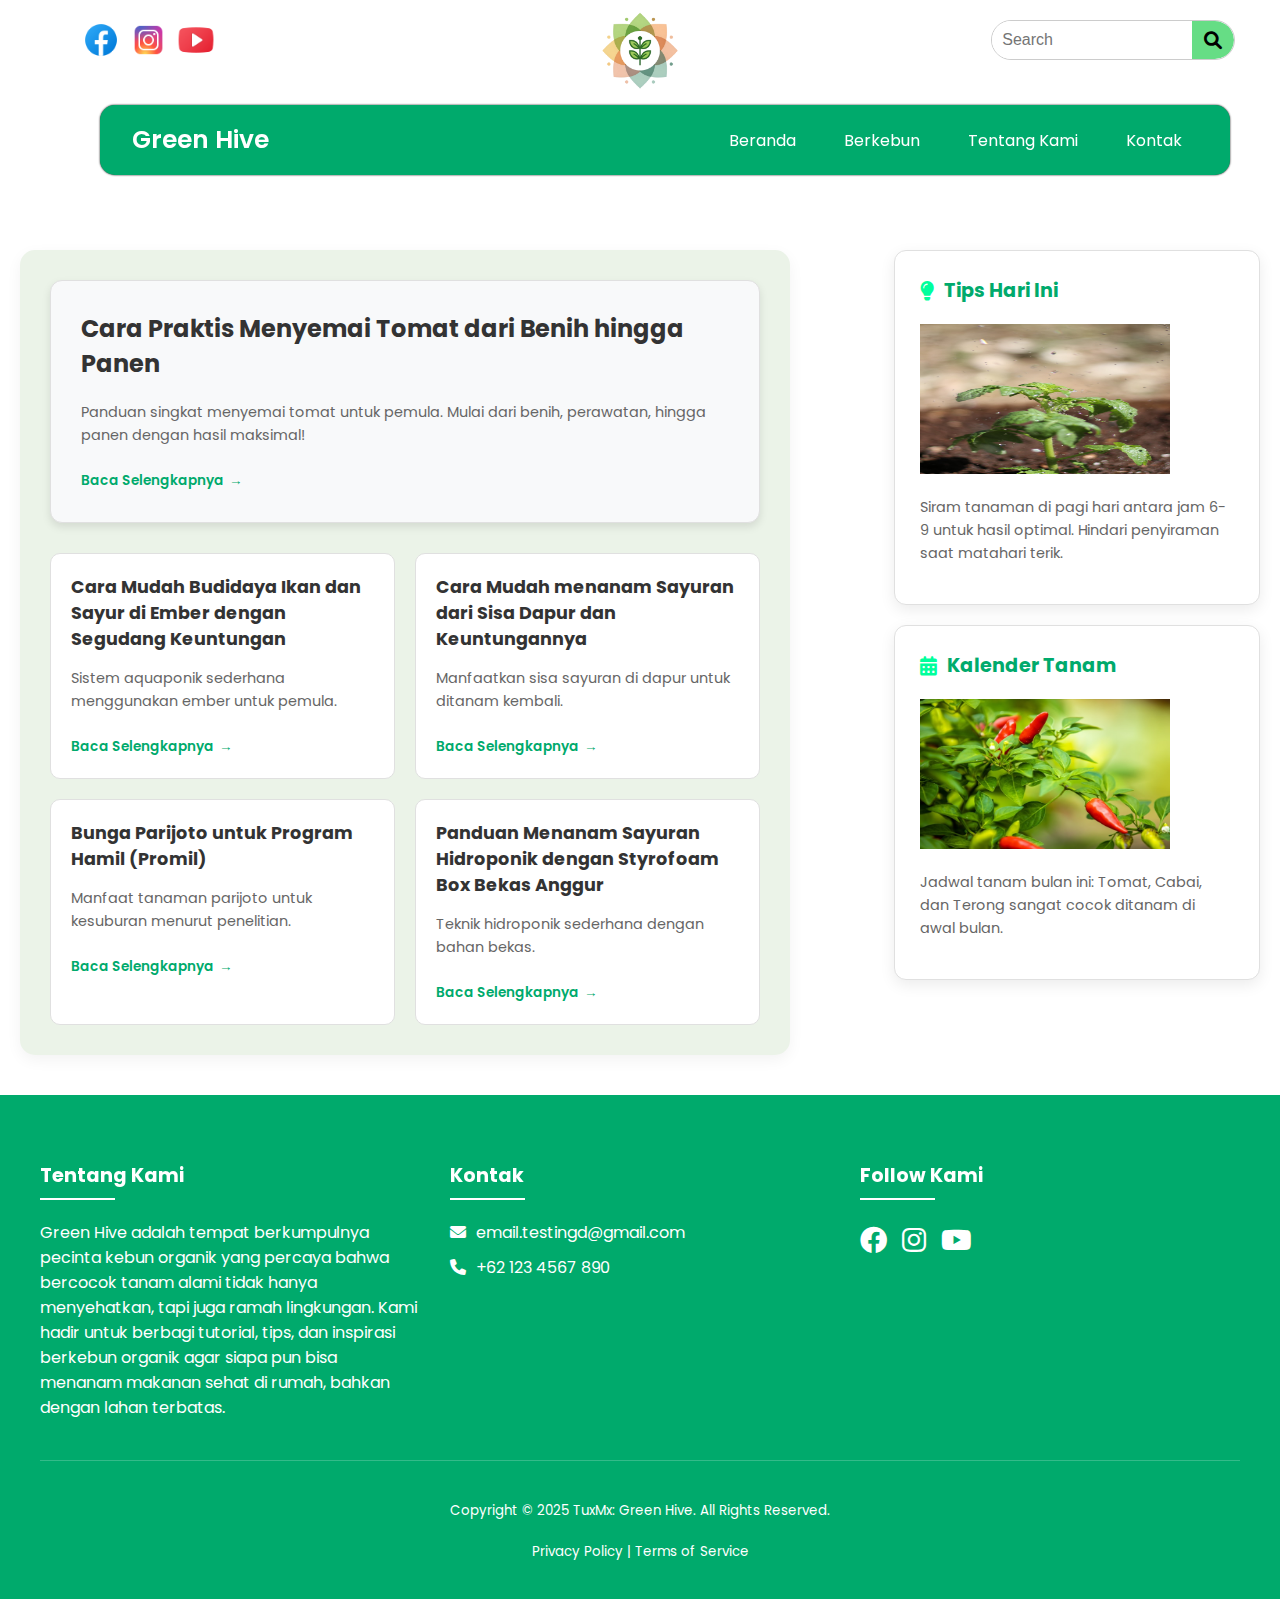
<file: index.html>
<!DOCTYPE html>
<html>

    <head>
        
        <meta charset="utf-8">
        <meta name="viewport" content="width=device-width, initial-scale=1.0">
        <title>Green Hive</title>
        
        <link rel="stylesheet" href="asset/style.css">

        <!-- Google font (poppins)-->
        <link rel="preconnect" href="https://fonts.googleapis.com">
        <link rel="preconnect" href="https://fonts.gstatic.com" crossorigin>
        <link 
              href="https://fonts.googleapis.com/css2?family=Poppins:ital,wght@0,100;0,200;0,300;0,400;0,500;0,600;0,700;0,800;0,900;1,100;1,200;1,300;1,400;1,500;1,600;1,700;1,800;1,900&family=Quicksand:wght@300..700&display=swap" 
              rel="stylesheet"
        >

        <!-- Font Awesome (simbol search, panah, aside, footer) -->
        <link rel="stylesheet" href="https://cdnjs.cloudflare.com/ajax/libs/font-awesome/6.0.0/css/all.min.css">

    </head>


    <body>

        <header>
            
            <div id="header-container">

                <div id="logo">
                    <img src="asset/image/logo.png" alt="greenhive">
                </div>
            
                <div id="share">
                    <img src="asset/image/facebook.png" alt="fb">
                    <img src="asset/image/ig.png" alt="ig">
                    <img src="asset/image/youtube.png" alt="yt">
                </div>

                <div id="search-box">
                    <input type="text" class="search-input" placeholder="Search">
                    <button class="search-button">
                        <i class="fas fa-search"></i>
                    </button>
                </div>

            </div>

            <nav>
                <ul class="nav-list">
                    <li class="nav-item"><a href="index.html"></a>Green Hive</li>
                    <li class="nav-item"><a href="index.html">Beranda</a></li>
                    <li class="nav-item"><a href="article.html">Berkebun</a></li>
                    <li class="nav-item"><a href="index.html#tentang">Tentang Kami</a></li>
                    <li class="nav-item"><a href="contact.html">Kontak</a></li>
                </ul>
            </nav>
            
        </header>

        
            <main class="content-wrapper">
                <div class="main-container">
                    <div class="featured-card">
                        <h2>Cara Praktis Menyemai Tomat dari Benih hingga Panen</h2>
                        <div class="card-content">
                            <p>Panduan singkat menyemai tomat untuk pemula. 
                                Mulai dari benih, perawatan, hingga panen dengan hasil maksimal!</p>
                            <a href="/article.html" class="read-more">Baca Selengkapnya</a>
                        </div>
                    </div>

                    <div class="cards-container">
                        <article class="small-card">
                            <h3>Cara Mudah Budidaya Ikan dan Sayur di Ember dengan Segudang Keuntungan</h3>
                            <div class="card-content">
                                <p>Sistem aquaponik sederhana menggunakan ember untuk pemula.</p>
                                <a href="#" class="read-more">Baca Selengkapnya</a>
                            </div>
                        </article>

                        <article class="small-card">
                            <h3>Cara Mudah menanam Sayuran dari Sisa Dapur dan Keuntungannya</h3>
                            <div class="card-content">
                                <p>Manfaatkan sisa sayuran di dapur untuk ditanam kembali.</p>
                                <a href="#" class="read-more">Baca Selengkapnya</a>
                            </div>
                        </article>

                        <article class="small-card">
                            <h3>Bunga Parijoto untuk Program Hamil (Promil)</h3>
                            <div class="card-content">
                                <p>Manfaat tanaman parijoto untuk kesuburan menurut penelitian.</p>
                                <a href="#" class="read-more">Baca Selengkapnya</a>
                            </div>
                        </article>

                        <article class="small-card">
                            <h3>Panduan Menanam Sayuran Hidroponik dengan Styrofoam Box Bekas Anggur</h3>
                            <div class="card-content">
                                <p>Teknik hidroponik sederhana dengan bahan bekas.</p>
                                <a href="#" class="read-more">Baca Selengkapnya</a>
                            </div>
                        </article>
                    </div>
                </div>

                <aside>
                    <div class="sidebar">
                        <div class="sidebar-card">
                            <h3><i class="fas fa-lightbulb"></i> Tips Hari Ini</h3>
                            <img src="asset/image/siram.jpg" alt="tips">
                            <p>Siram tanaman di pagi hari antara jam 6-9 untuk hasil optimal. Hindari penyiraman saat matahari terik.</p>
                        </div>
    
                        <div class="sidebar-card">
                            <h3><i class="fas fa-calendar-alt"></i> Kalender Tanam</h3>
                            <img src="asset/image/cabe.jpg" alt="tips">
                            <p>Jadwal tanam bulan ini: Tomat, Cabai, dan Terong sangat cocok ditanam di awal bulan.</p>
                        </div>
                    </div>
                </aside>

            </main>

        <footer class="copyright">
            <div class="footer-content">
                <div class="footer-section">
                    <h4 id="tentang">Tentang Kami</h4>
                    <p>Green Hive adalah tempat berkumpulnya pecinta kebun organik yang percaya bahwa bercocok tanam alami tidak hanya menyehatkan, tapi juga ramah lingkungan. 
                       Kami hadir untuk berbagi tutorial, tips, dan inspirasi berkebun organik agar siapa pun bisa menanam makanan sehat di rumah, bahkan dengan lahan terbatas.</p>
                </div>
                <div class="footer-section">
                    <h4>Kontak</h4>
                    <p><i class="fas fa-envelope"></i> email.testingd@gmail.com</p>
                    <p><i class="fas fa-phone"></i> +62 123 4567 890</p>
                </div>
                <div class="footer-section">
                    <h4>Follow Kami</h4>
                    <div class="social-icons">
                        <a href="#"><i class="fab fa-facebook"></i></a>
                        <a href="#"><i class="fab fa-instagram"></i></a>
                        <a href="#"><i class="fab fa-youtube"></i></a>
                    </div>
                </div>
            </div>
            <div class="footer-bottom">
                <p><small>Copyright &copy; 2025 TuxMx: Green Hive. All Rights Reserved.</small></p>
                <p><small><a href="#">Privacy Policy</a> | <a href="#">Terms of Service</a></small></p>
            </div>
        </footer>
    
    </body>


</html>
</file>
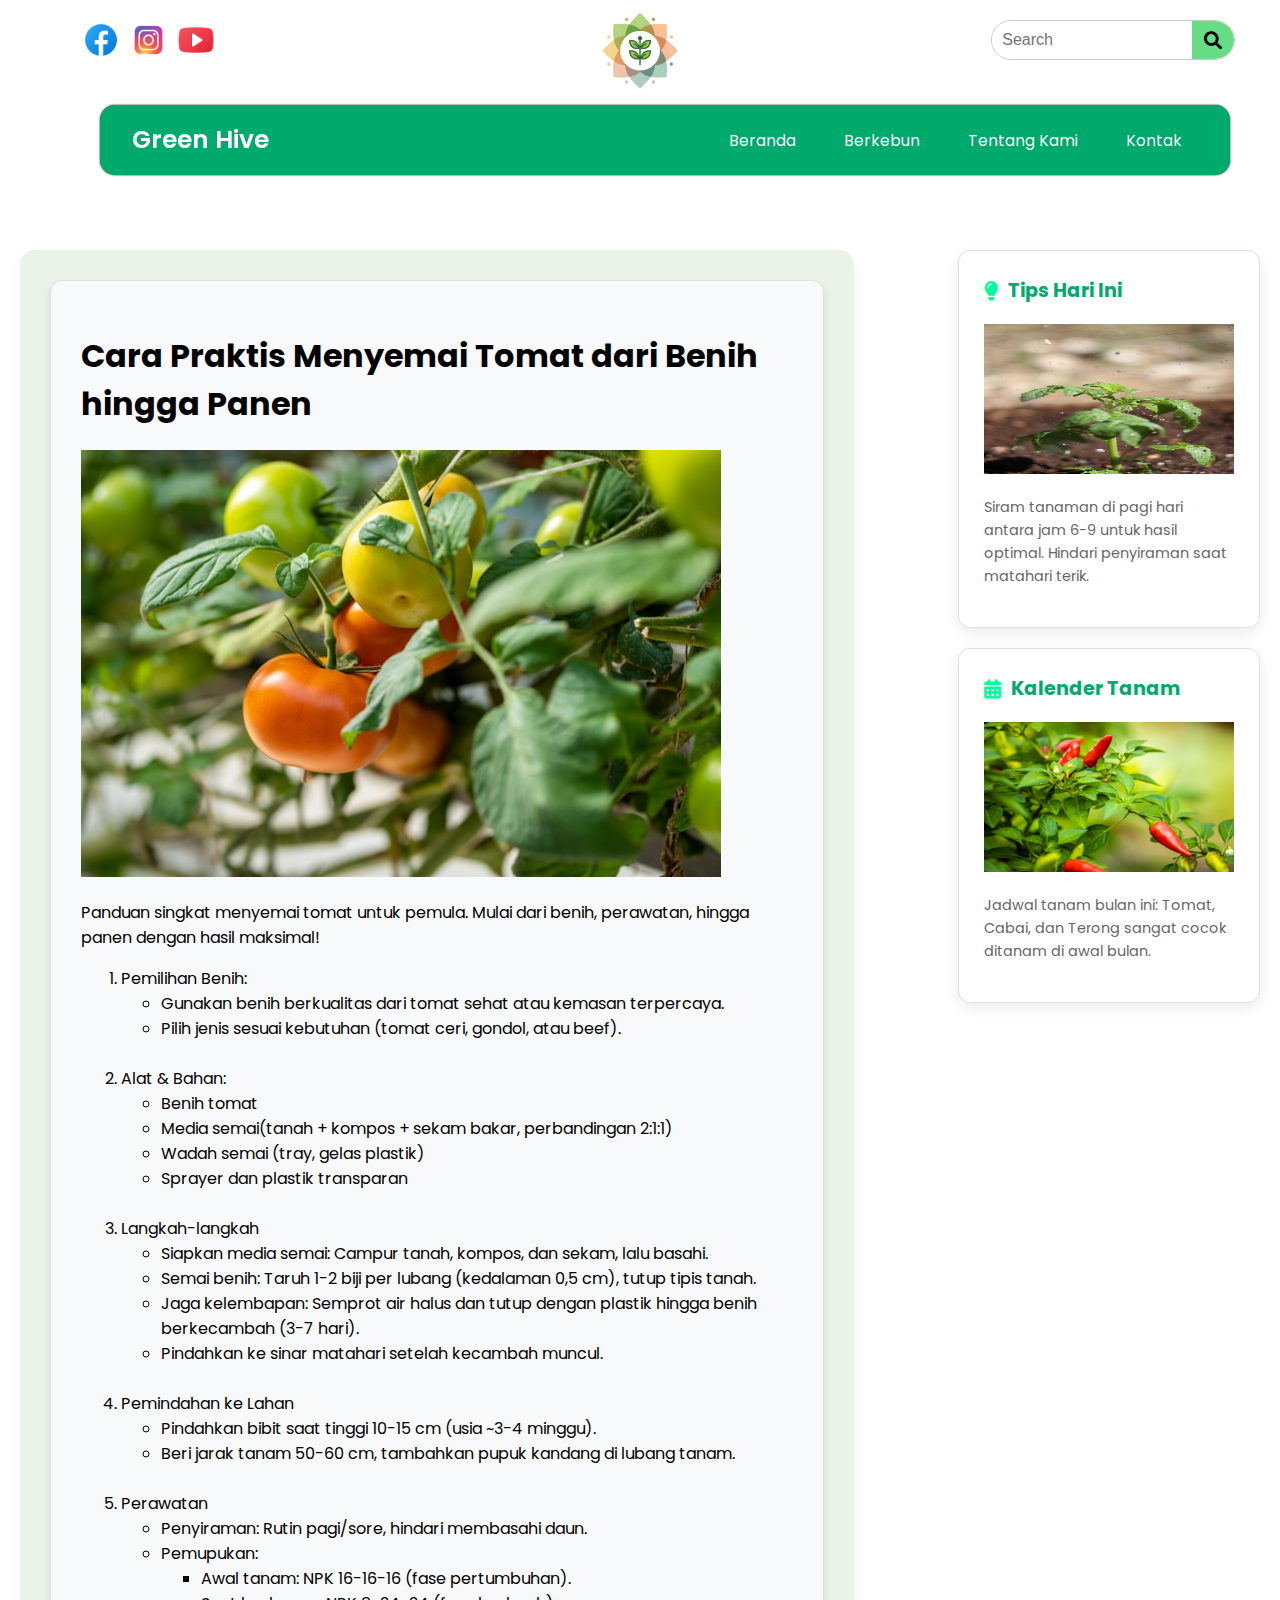
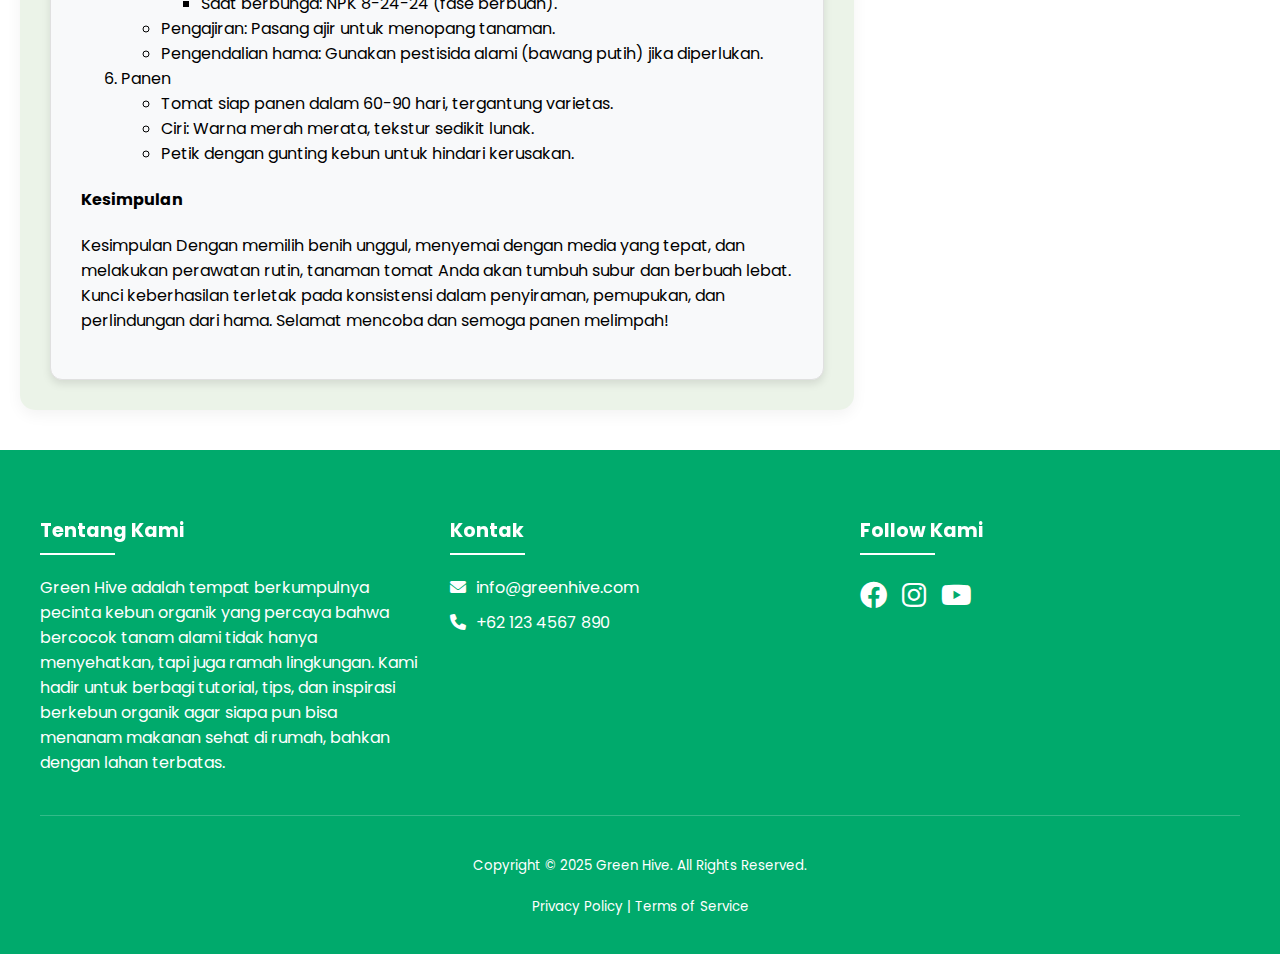
<file: article.html>
<!DOCTYPE html>
<htm>

    <head>
        <meta charset="utf-8">
        <meta name="viewport" content="width=device-width, initial-scale=1.0">
        <title>Green Hive</title>
        
        <link rel="stylesheet" href="asset/style.css">

        <!-- Google font (poppins)-->
        <link rel="preconnect" href="https://fonts.googleapis.com">
        <link rel="preconnect" href="https://fonts.gstatic.com" crossorigin>
        <link 
              href="https://fonts.googleapis.com/css2?family=Poppins:ital,wght@0,100;0,200;0,300;0,400;0,500;0,600;0,700;0,800;0,900;1,100;1,200;1,300;1,400;1,500;1,600;1,700;1,800;1,900&family=Quicksand:wght@300..700&display=swap" 
              rel="stylesheet"
        >

        <!-- Font Awesome (simbol search, panah, aside, footer) -->
        <link rel="stylesheet" href="https://cdnjs.cloudflare.com/ajax/libs/font-awesome/6.0.0/css/all.min.css">

    </head>

    <body>

            <header>
            
                <div id="header-container">
    
                    <div id="logo">
                        <img src="asset/image/logo.png" alt="greenhive">
                    </div>
                
                    <div id="share">
                        <img src="asset/image/facebook.png" alt="fb">
                        <img src="asset/image/ig.png" alt="ig">
                        <img src="asset/image/youtube.png" alt="yt">
                    </div>
    
                    <div id="search-box">
                        <input type="text" class="search-input" placeholder="Search">
                        <button class="search-button">
                            <i class="fas fa-search"></i>
                        </button>
                    </div>
    
                </div>
    
                <nav>
                    <ul class="nav-list">
                        <li class="nav-item"><a href="index.html"></a>Green Hive</li>
                        <li class="nav-item"><a href="index.html">Beranda</a></li>
                        <li class="nav-item"><a href="article.html">Berkebun</a></li>
                        <li class="nav-item"><a href="index.html#tentang">Tentang Kami</a></li>
                        <li class="nav-item"><a href="contact.html">Kontak</a></li>
                    </ul>
                </nav>

            </header>

        <main class="content-wrapper">
            <div class="main-container">
                <article class="featured-card">
                    <h1>Cara Praktis Menyemai Tomat dari Benih hingga Panen</h1>
                    <img src="asset/image/tomat1.jpg" alt="tomat" class="artikel-gambar">

                    <p>
                        Panduan singkat menyemai tomat untuk pemula. 
                        Mulai dari benih, perawatan, hingga panen dengan hasil maksimal!
                    </p>

                    <p>
                      <ol>
                        <li>Pemilihan Benih:</li>
                            <ul>
                                <li>Gunakan benih berkualitas dari tomat sehat atau kemasan terpercaya.</li>
                                <li>Pilih jenis sesuai kebutuhan (tomat ceri, gondol, atau beef).</li>
                            </ul>
                            <br>
                        <li> Alat & Bahan:</li>
                            <ul>
                                <li>Benih tomat</li>
                                <li>Media semai(tanah + kompos + sekam bakar, perbandingan 2:1:1)</li>
                                <li>Wadah semai (tray, gelas plastik)</li>
                                <li>Sprayer dan plastik transparan</li>
                            </ul>
                            <br>
                        <li>Langkah-langkah</li>
                            <ul>
                                <li>Siapkan media semai: Campur tanah, kompos, dan sekam, lalu basahi.</li>
                                <li>Semai benih: Taruh 1-2 biji per lubang (kedalaman 0,5 cm), tutup tipis tanah.</li>
                                <li>Jaga kelembapan: Semprot air halus dan tutup dengan plastik hingga benih berkecambah (3-7 hari).</li>
                                <li>Pindahkan ke sinar matahari setelah kecambah muncul.</li>
                            </ul>
                            <br>
                        <li>Pemindahan ke Lahan</li>
                            <ul>
                                <li>Pindahkan bibit saat tinggi 10-15 cm (usia ~3-4 minggu).</li>
                                <li>Beri jarak tanam 50-60 cm, tambahkan pupuk kandang di lubang tanam.</li>
                            </ul>
                            <br>
                        <li>Perawatan</li>
                            <ul>
                                <li>Penyiraman: Rutin pagi/sore, hindari membasahi daun.</li>
                                <li>Pemupukan:</li>
                                    <ul>
                                        <li>Awal tanam: NPK 16-16-16 (fase pertumbuhan).</li>
                                        <li>Saat berbunga: NPK 8-24-24 (fase berbuah).</li>
                                    </ul>
                                <li>Pengajiran: Pasang ajir untuk menopang tanaman.</li>
                                <li>Pengendalian hama: Gunakan pestisida alami (bawang putih) jika diperlukan.</li>
                            </ul>

                        <li>Panen</li>
                            <ul>
                                <li>Tomat siap panen dalam 60-90 hari, tergantung varietas.</li>
                                <li>Ciri: Warna merah merata, tekstur sedikit lunak.</li>
                                <li>Petik dengan gunting kebun untuk hindari kerusakan.</li>
                            </ul>
                     </ol>  
                    </p>
                    <h4>Kesimpulan</h4>
                        <p> Kesimpulan
                            Dengan memilih benih unggul, menyemai dengan media yang tepat, dan melakukan perawatan rutin, tanaman tomat Anda akan tumbuh subur dan berbuah lebat. Kunci keberhasilan terletak pada konsistensi dalam penyiraman, pemupukan, dan perlindungan dari hama. 
                                Selamat mencoba dan semoga panen melimpah!</p>

                </article>
            </div>
       
            <aside>
                <div class="sidebar">
                    <div class="sidebar-card">
                        <h3><i class="fas fa-lightbulb"></i> Tips Hari Ini</h3>
                        <img src="asset/image/siram.jpg" alt="tips">
                        <p>Siram tanaman di pagi hari antara jam 6-9 untuk hasil optimal. Hindari penyiraman saat matahari terik.</p>
                    </div>

                    <div class="sidebar-card">
                        <h3><i class="fas fa-calendar-alt"></i> Kalender Tanam</h3>
                        <img src="asset/image/cabe.jpg" alt="tips">
                        <p>Jadwal tanam bulan ini: Tomat, Cabai, dan Terong sangat cocok ditanam di awal bulan.</p>
                    </div>
                </div>
            </aside>

        </main>

        <footer class="copyright">
            <div class="footer-content">
                <div class="footer-section">
                    <h4 id="tentang">Tentang Kami</h4>
                    <p>Green Hive adalah tempat berkumpulnya pecinta kebun organik yang percaya bahwa bercocok tanam alami tidak hanya menyehatkan, tapi juga ramah lingkungan. 
                       Kami hadir untuk berbagi tutorial, tips, dan inspirasi berkebun organik agar siapa pun bisa menanam makanan sehat di rumah, bahkan dengan lahan terbatas.</p>
                </div>
                <div class="footer-section">
                    <h4>Kontak</h4>
                    <p><i class="fas fa-envelope"></i> info@greenhive.com</p>
                    <p><i class="fas fa-phone"></i> +62 123 4567 890</p>
                </div>
                <div class="footer-section">
                    <h4>Follow Kami</h4>
                    <div class="social-icons">
                        <a href="#"><i class="fab fa-facebook"></i></a>
                        <a href="#"><i class="fab fa-instagram"></i></a>
                        <a href="#"><i class="fab fa-youtube"></i></a>
                    </div>
                </div>
            </div>
            <div class="footer-bottom">
                <p><small>Copyright &copy; 2025 Green Hive. All Rights Reserved.</small></p>
                <p><small><a href="#">Privacy Policy</a> | <a href="#">Terms of Service</a></small></p>
            </div>
        </footer>

    </body>

</htm>
</file>
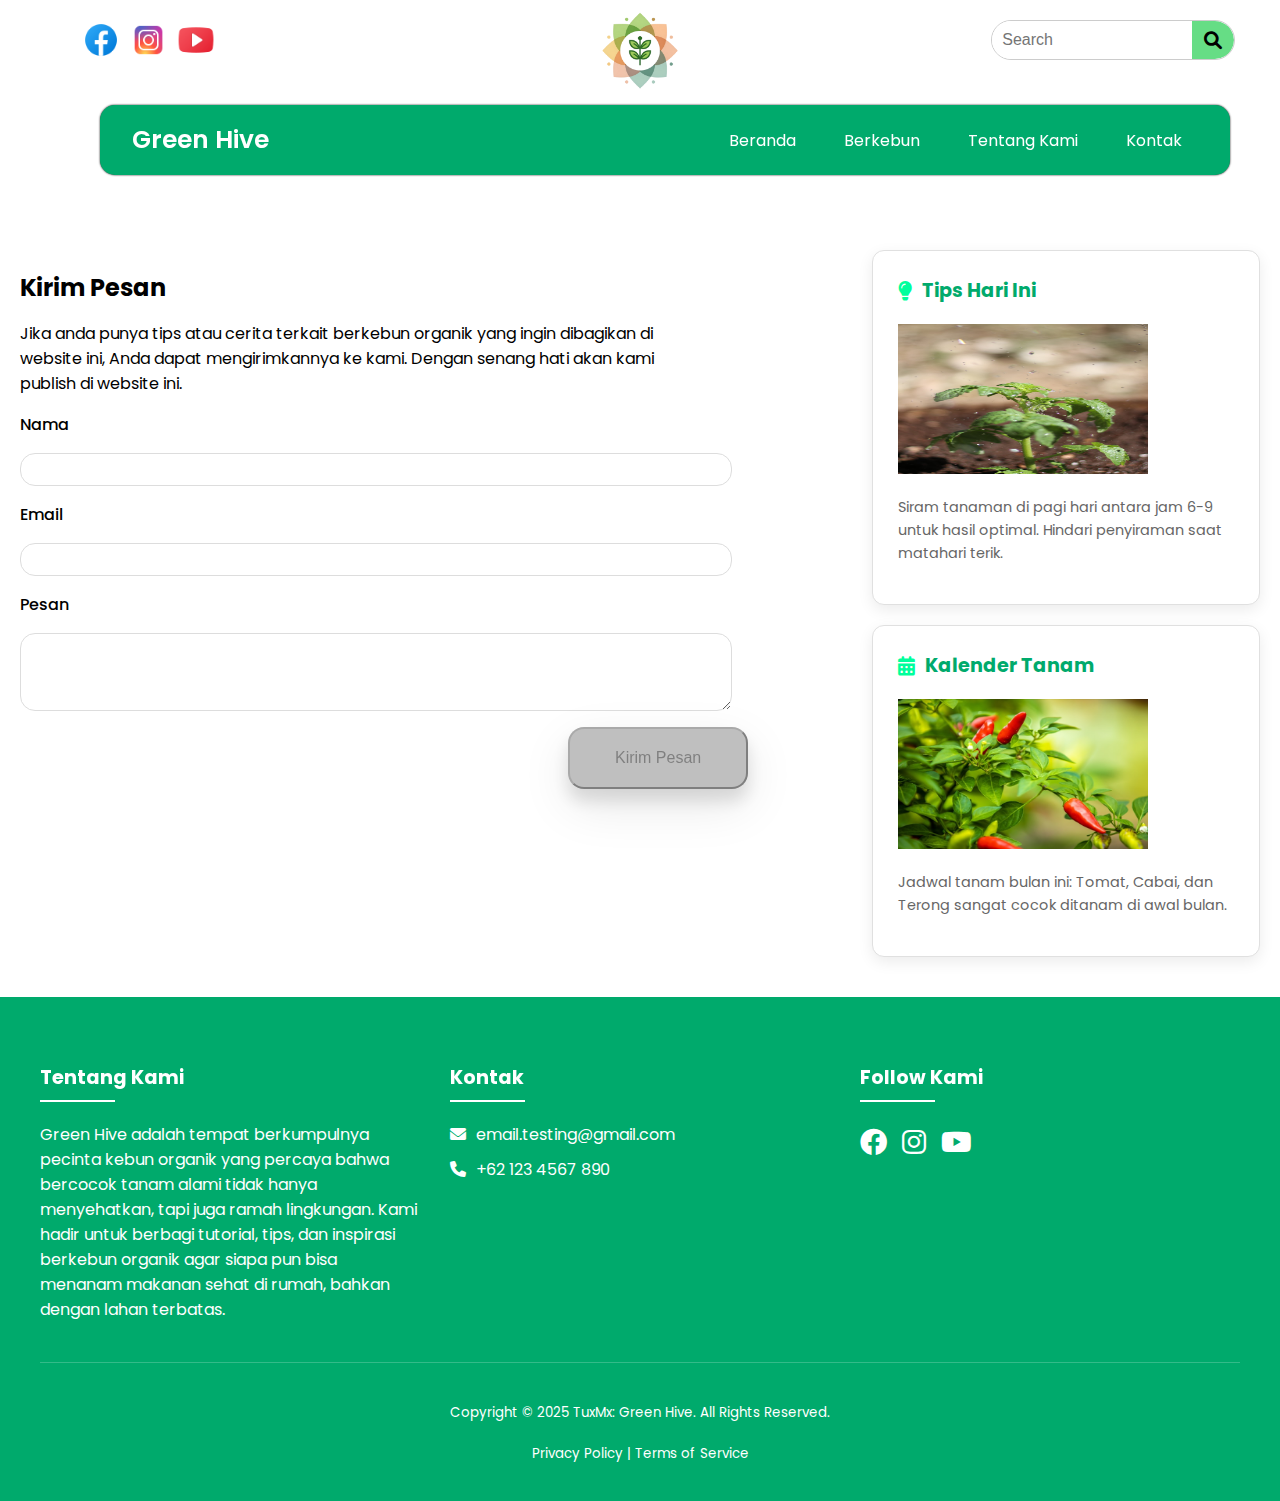
<file: contact.html>
<!DOCTYPE html>
<html lang="en">
<head>
    <meta charset="UTF-8">
    <meta name="viewport" content="width=device-width, initial-scale=1.0">
    <title>Green Hive</title>

    <link rel="stylesheet" href="asset/style.css">

    <!-- Google font (poppins)-->
    <link rel="preconnect" href="https://fonts.googleapis.com">
    <link rel="preconnect" href="https://fonts.gstatic.com" crossorigin>
    <link 
          href="https://fonts.googleapis.com/css2?family=Poppins:ital,wght@0,100;0,200;0,300;0,400;0,500;0,600;0,700;0,800;0,900;1,100;1,200;1,300;1,400;1,500;1,600;1,700;1,800;1,900&family=Quicksand:wght@300..700&display=swap" 
          rel="stylesheet"
    >

     <!-- Font Awesome (simbol search, panah, aside, footer) -->
     <link rel="stylesheet" href="https://cdnjs.cloudflare.com/ajax/libs/font-awesome/6.0.0/css/all.min.css">

</head>

<body>

    <header>
        
        <div id="header-container">

            <div id="logo">
                <img src="asset/image/logo.png" alt="greenhive">
            </div>
        
            <div id="share">
                <img src="asset/image/facebook.png" alt="fb">
                <img src="asset/image/ig.png" alt="ig">
                <img src="asset/image/youtube.png" alt="yt">
            </div>

            <div id="search-box">
                <input type="text" class="search-input" placeholder="Search">
                <button class="search-button">
                    <i class="fas fa-search"></i>
                </button>
            </div>

        </div>

        <nav>
            <ul class="nav-list">
                <li class="nav-item"><a href="index.html"></a>Green Hive</li>
                <li class="nav-item"><a href="index.html">Beranda</a></li>
                <li class="nav-item"><a href="article.html">Berkebun</a></li>
                <li class="nav-item"><a href="index.html#tentang">Tentang Kami</a></li>
                <li class="nav-item"><a href="contact.html">Kontak</a></li>
            </ul>
        </nav>

    </header>

    <main class="content-wrapper">
        
                <div class="content-description">
                    <div class="contact-form">
                        <h2>Kirim Pesan</h2>
                        <p>
                            Jika anda punya tips atau cerita terkait berkebun organik yang ingin dibagikan di website ini, Anda dapat mengirimkannya ke kami.
                            Dengan senang hati akan kami publish di website ini.
                        </p>
                        <form action="" autocomplete="off">
                            <label for="name">Nama</label>
                            <input type="text" name="name" id="name"  required>
                            <label for="email"> Email</label>
                            <input type="email" name="email" id="email" required>
                            <label for="massage">Pesan</label>
                            <textarea name="massage" id="massage" rows="4"></textarea>
                            <button>Kirim Pesan</button>
                        </form>
                    </div>
                </div>
         

            <aside>
                <div class="sidebar">
                    <div class="sidebar-card">
                        <h3><i class="fas fa-lightbulb"></i> Tips Hari Ini</h3>
                        <img src="asset/image/siram.jpg" alt="tips">
                        <p>Siram tanaman di pagi hari antara jam 6-9 untuk hasil optimal. Hindari penyiraman saat matahari terik.</p>
                    </div>

                    <div class="sidebar-card">
                        <h3><i class="fas fa-calendar-alt"></i> Kalender Tanam</h3>
                        <img src="asset/image/cabe.jpg" alt="tips">
                        <p>Jadwal tanam bulan ini: Tomat, Cabai, dan Terong sangat cocok ditanam di awal bulan.</p>
                    </div>
                </div>
            </aside>
    </main>

    <footer class="copyright">
        <div class="footer-content">
            <div class="footer-section">
                <h4 id="tentang">Tentang Kami</h4>
                <p>Green Hive adalah tempat berkumpulnya pecinta kebun organik yang percaya bahwa bercocok tanam alami tidak hanya menyehatkan, tapi juga ramah lingkungan. 
                   Kami hadir untuk berbagi tutorial, tips, dan inspirasi berkebun organik agar siapa pun bisa menanam makanan sehat di rumah, bahkan dengan lahan terbatas.</p>
            </div>
            <div class="footer-section">
                <h4>Kontak</h4>
                <p><i class="fas fa-envelope"></i> email.testing@gmail.com</p>
                <p><i class="fas fa-phone"></i> +62 123 4567 890</p>
            </div>
            <div class="footer-section">
                <h4>Follow Kami</h4>
                <div class="social-icons">
                    <a href="#"><i class="fab fa-facebook"></i></a>
                    <a href="#"><i class="fab fa-instagram"></i></a>
                    <a href="#"><i class="fab fa-youtube"></i></a>
                </div>
            </div>
        </div>
        <div class="footer-bottom">
            <p><small>Copyright &copy; 2025 TuxMx: Green Hive. All Rights Reserved.</small></p>
            <p><small><a href="#">Privacy Policy</a> | <a href="#">Terms of Service</a></small></p>
        </div>
    </footer>
    
</body>
</html>
</file>
<file: asset/style.css>
body {
    font-family: "Poppins", sans-serif;
    margin: 0;
    padding: 0;
}

/* container header */
#header-container {
    display: flex;
    justify-content: space-between;
    align-items: center;
    padding: 10px 20px;
    position: relative;
}

/* icons sosmed */
#share {
    display: flex;
    gap: 10px;
    align-items: center;
    margin-right: auto;
    margin-left: 5% ;
}

#share img {
    width: 23%;
    height: 23%;
}

/* logo */
#logo {
    margin-top: 28px;
    position: absolute;
    left: 50%;
    transform: translateX(-50%);
}

#logo img {
    width: 190px;
    height: auto;
}

/* search-box */
#search-box {
    display: flex;
    align-items: center;
    border: 1px solid #ccc;
    border-radius: 20px;
    overflow: hidden;
    background-color: white;
    margin-left: auto;
    margin: 10px 2%;
}

.search-input {
    border: none;
    padding: 10px;
    font-size: 16px;
    outline: none;
    width: 180px;
}

.search-button {
    background-color: #66dd85;
    border: none;
    padding: 10px 12px;
    cursor: pointer;
    display: flex;
    align-items: center;
    justify-content: center;
    font-size: 16px;
    border-radius: 0 20px 20px 0;
}

.search-button i {
    color: black;
    font-size: 18px;
}

/* navigasi */

nav {
    position: sticky;
    top: 0;
}
.nav-list {
    background-color: #00AA6C;
    box-shadow: 0px 0px 2px;
    margin: 25px 50px 75px 100px;
    padding: 1rem 0;
    border-radius: 15px;
    display: flex;
    justify-content: flex-end;
    align-items: center;
}

.nav-item {
    list-style: none;
    margin-right: 3rem;
}

.nav-item a {
    text-decoration: none;
    color: white;
}

.nav-item:first-child {
    margin-right: auto;
    margin-left: 2rem;
    color: white;
    font-weight: 600;
    font-size: 25px;
}

.nav-item a:hover {
    background-color: #41C9E2;
    border: none;
    border-radius: 15px;
    padding: 8px 16px;
}

header {
    display: inline;
}
/* Content Wrapper */
main.content-wrapper {
    display: flex;
    max-width: 1300px;
    margin: 30px auto;
    padding: 0 20px;
    gap: 30px;
}

/* Main Content */
main .main-container {
    display: flex;
    flex-direction: column;
    gap: 30px;
    background-color: #EBF3E8;
    border-radius: 15px;
    box-shadow: 0 5px 15px rgba(0,0,0,0.05);
    padding: 30px;
    margin-right: 6%;
}


/* Featured Card */
.featured-card {
    background-color: #f8f9fa;
    border-radius: 12px;
    padding: 30px;
    box-shadow: 0 4px 8px rgba(0,0,0,0.1);
    transition: all 0.3s ease;
    border: 1px solid #e0e0e0;
}

.featured-card:hover {
    transform: translateY(-5px);
    box-shadow: 0 8px 16px rgba(0,0,0,0.1);
    border-color: #00FF9C;
}

.featured-card h2 {
    font-size: 1.5rem;
    color: #333;
    margin-top: 0;
    margin-bottom: 20px;
}

/* Cards Container */
.cards-container {
    display: grid;
    grid-template-columns: repeat(2, 1fr);
    gap: 20px;
}

.small-card {
    background-color: white;
    border: 1px solid #e0e0e0;
    border-radius: 10px;
    padding: 20px;
    transition: all 0.3s ease;
}

.small-card:hover {
    transform: translateY(-5px);
    box-shadow: 0 5px 15px rgba(0,0,0,0.1);
    border-color: #00FF9C;
}

.small-card h3 {
    font-size: 1.1rem;
    color: #333;
    margin-top: 0;
    margin-bottom: 15px;
}

/* Shared Card Styles */
.card-content p {
    color: #666;
    font-size: 0.9rem;
    line-height: 1.6;
    margin-bottom: 20px;
}

.read-more {
    color: #00AA6C;
    text-decoration: none;
    font-weight: 600;
    font-size: 0.85rem;
    display: inline-block;
    transition: all 0.2s;
}

.read-more:hover {
    color: #00FF9C;
    transform: translateX(5px);
}

.read-more::after {
    content: "→";
    margin-left: 5px;
    transition: all 0.2s;
}

.read-more:hover::after {
    margin-left: 8px;
}

/* aside */
.sidebar {
    flex: 1;
    display: flex;
    flex-direction: column;
    gap: 20px;
}

.sidebar-card {
    background: white;
    border-radius: 12px;
    padding: 25px;
    box-shadow: 0 5px 15px rgba(0, 0, 0, 0.08);
    border: 1px solid #e0e0e0;
}

.sidebar-card h3 {
    color: #00AA6C;
    font-size: 1.2rem;
    margin-top: 0;
    display: flex;
    align-items: center;
    gap: 10px;
}

.sidebar-card h3 i {
    color: #00FF9C;
}

.sidebar-card p {
    color: #666;
    font-size: 0.9rem;
    line-height: 1.6;
}


.sidebar-card img {
    width: 250px;
    height: 150px;
}

/* kontak*/

.content-description {
    margin-right: 8em;
}

.contact-form h2{
    margin-bottom: 5px;

}

.contact-form form {
    display: grid;
    gap: 1rem;

}

.contact-form label {
    font-weight: 500;
}

.contact-form input,
.contact-form textarea {
    width: 100%;
    padding: 0.5rem;
    border: 1px solid #ddd;
    border-radius: 15px;
}


form button {
    opacity: 0.5;
    font-weight: 100;
    font-size: medium;
    padding: 20px;
    width: 180px;
    border-radius: 16px;
    margin-left: 79%;
    margin-bottom: 18%;
    transition-duration: 0.4s;
    cursor: pointer;
    box-shadow: 0 12px 16px 0 rgba(0,0,0,0.24),0 17px 50px 0 rgba(0,0,0,0.19);;
}

form button {
    background-color: gray;
    color:black;
}

form button:hover {
    background-color: #3CCF4E;
    color: white;
}


/* footer */
.copyright {
    background-color: #00AA6C;
    color: white;
    padding: 40px 20px 20px;
    margin-top: 40px;
}

.footer-content {
    display: flex;
    justify-content: space-between;
    max-width: 1200px;
    margin: 0 auto;
    padding-bottom: 30px;
    flex-wrap: wrap;
    gap: 30px;
}

.footer-section {
    flex: 1;
    min-width: 250px;
}

.footer-section h4 {
    font-size: 1.2rem;
    margin-bottom: 20px;
    position: relative;
    padding-bottom: 10px;
}

.footer-section h4::after {
    content: "";
    position: absolute;
    left: 0;
    bottom: 0;
    width: 75px;
    height: 2px;
    background-color: white;
}

.footer-section p {
    margin: 10px 0;
    display: flex;
    align-items: center;
    gap: 10px;
}

.social-icons {
    display: flex;
    gap: 15px;
    margin-top: 15px;
}

.social-icons a {
    color: white;
    font-size: 1.7rem;
    transition: all 0.3s;
}

.social-icons a:hover {
    color: #00FF9C;
    transform: translateY(-3px);
}

.footer-bottom {
    text-align: center;
    padding-top: 20px;
    border-top: 1px solid rgba(255,255,255,0.2);
    max-width: 1200px;
    margin: 0 auto;
}

.footer-bottom a {
    color: white;
    text-decoration: none;
    transition: all 0.2s;
}

.footer-bottom a:hover {
    color: #e0e0e0;
    text-decoration: underline;
}


/* responsif */
@media (max-width: 900px) {
    .content-wrapper {
        flex-direction: column;
    }
    
    .cards-container {
        grid-template-columns: 1fr;
    }
    
    .main-container {
        order: -1;
    }
}

@media (max-width: 768px) {
    #header-container {
        flex-direction: column;
        gap: 15px;
    }
    
    #logo {
        position: static;
        transform: none;
        order: -1;
    }
    
    .nav-list {
        flex-direction: column;
        padding: 1rem;
    }
    
    .nav-item {
        margin: 0.5rem 0;
    }
    
    .nav-item:first-child {
        margin: 0.5rem 0;
    }
    
    .footer-content {
        flex-direction: column;
    }
}
</file>
